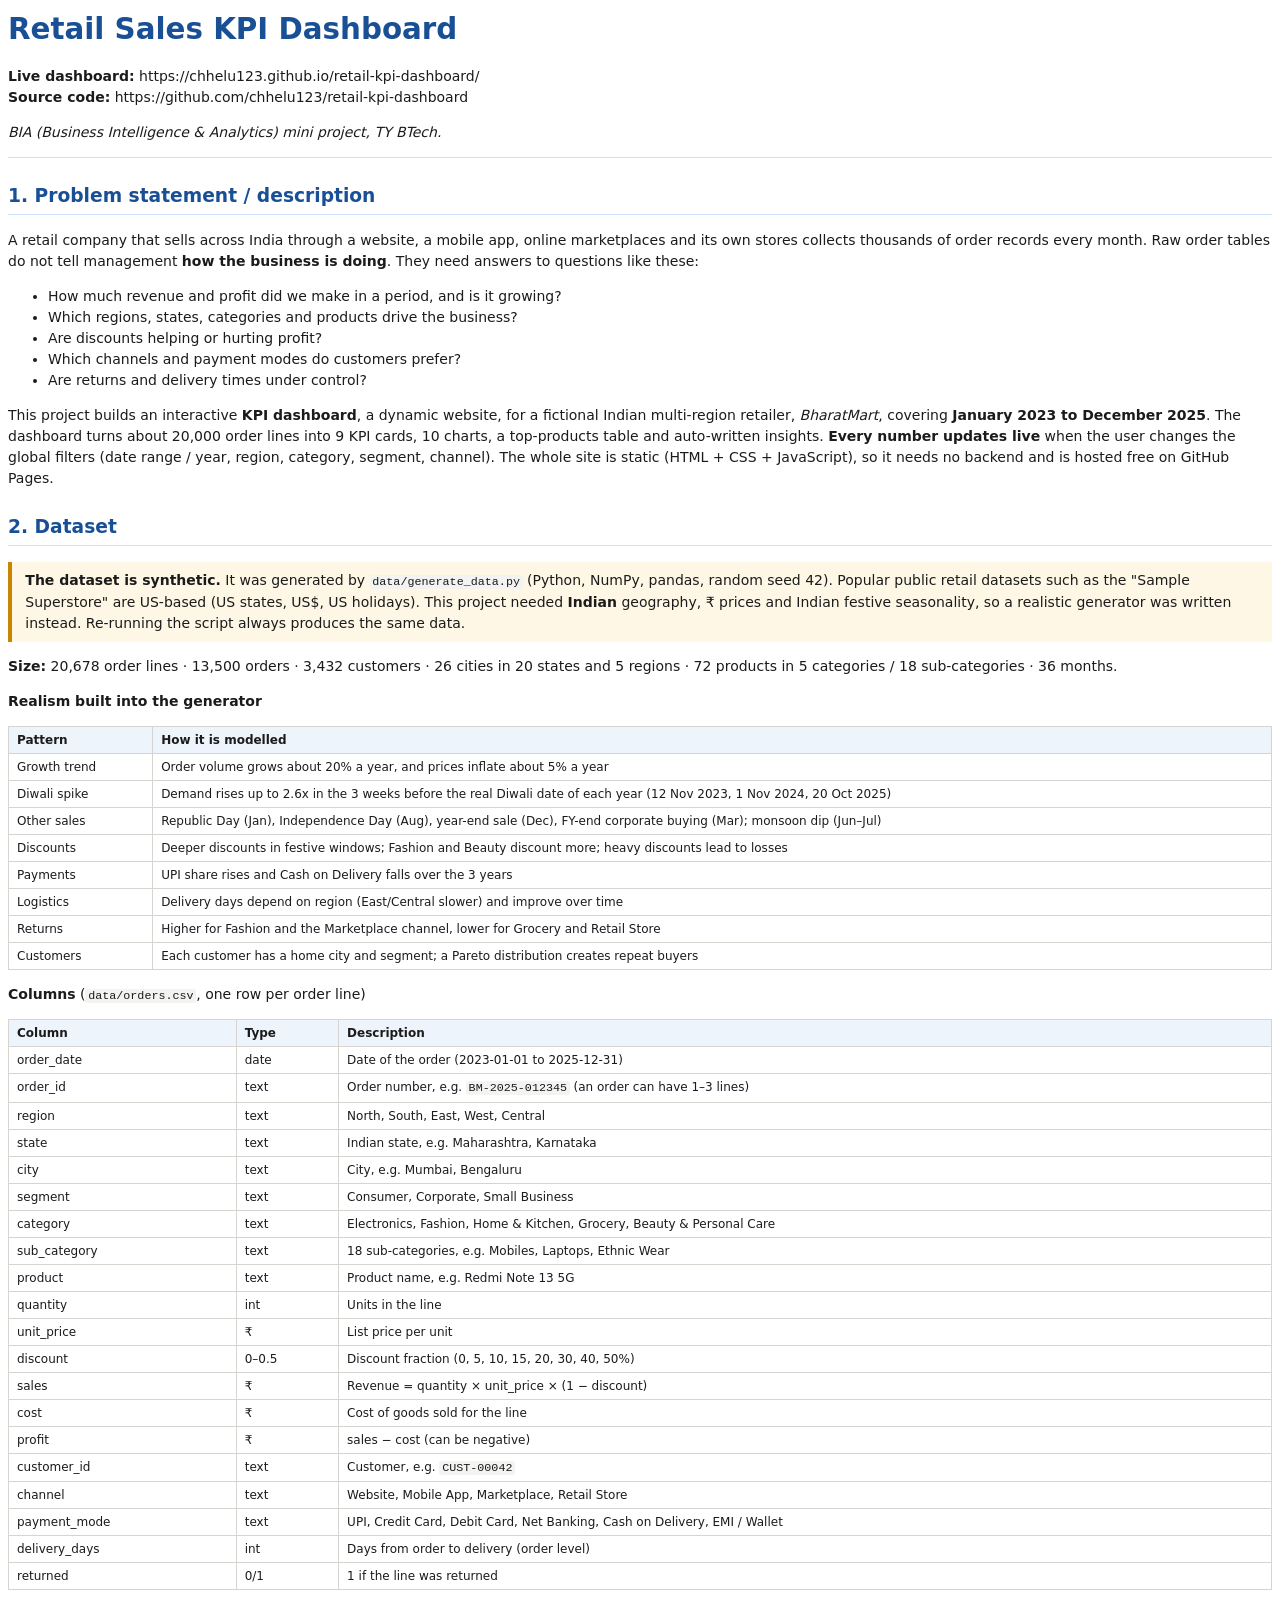
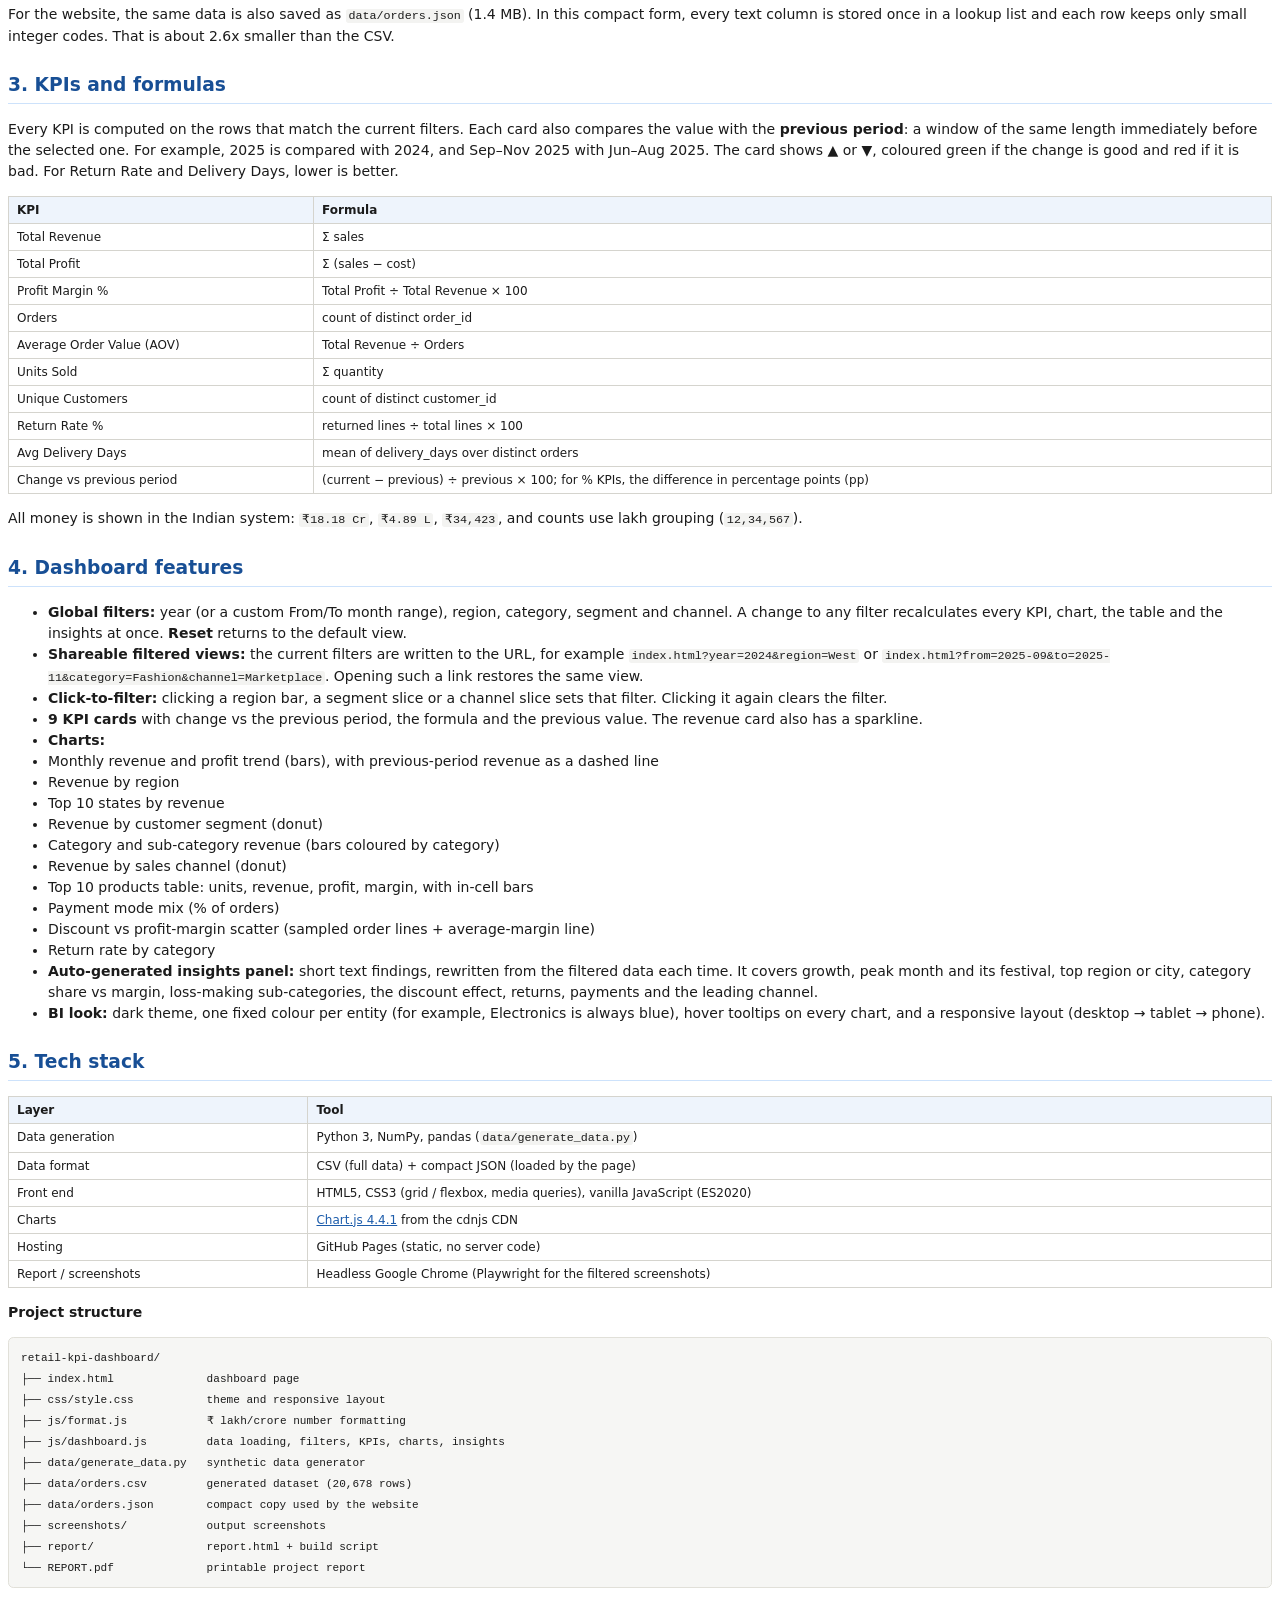
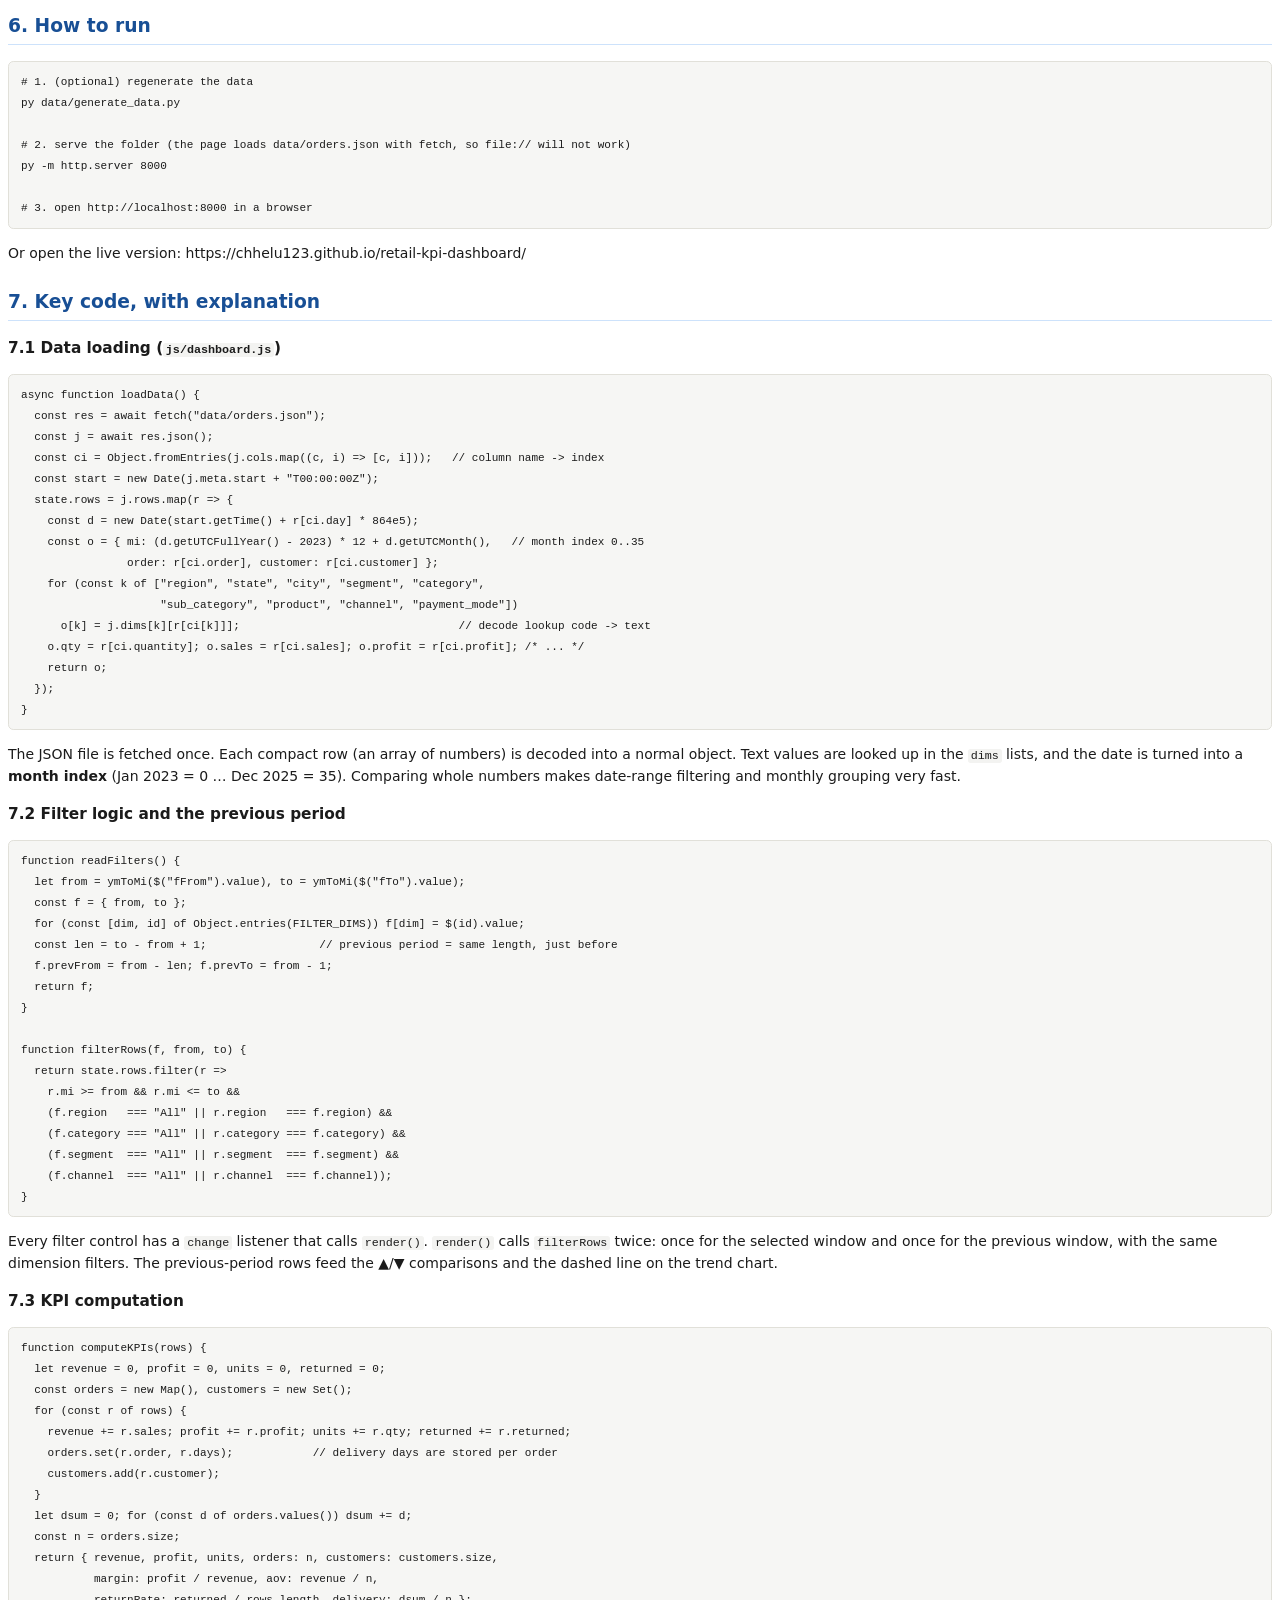
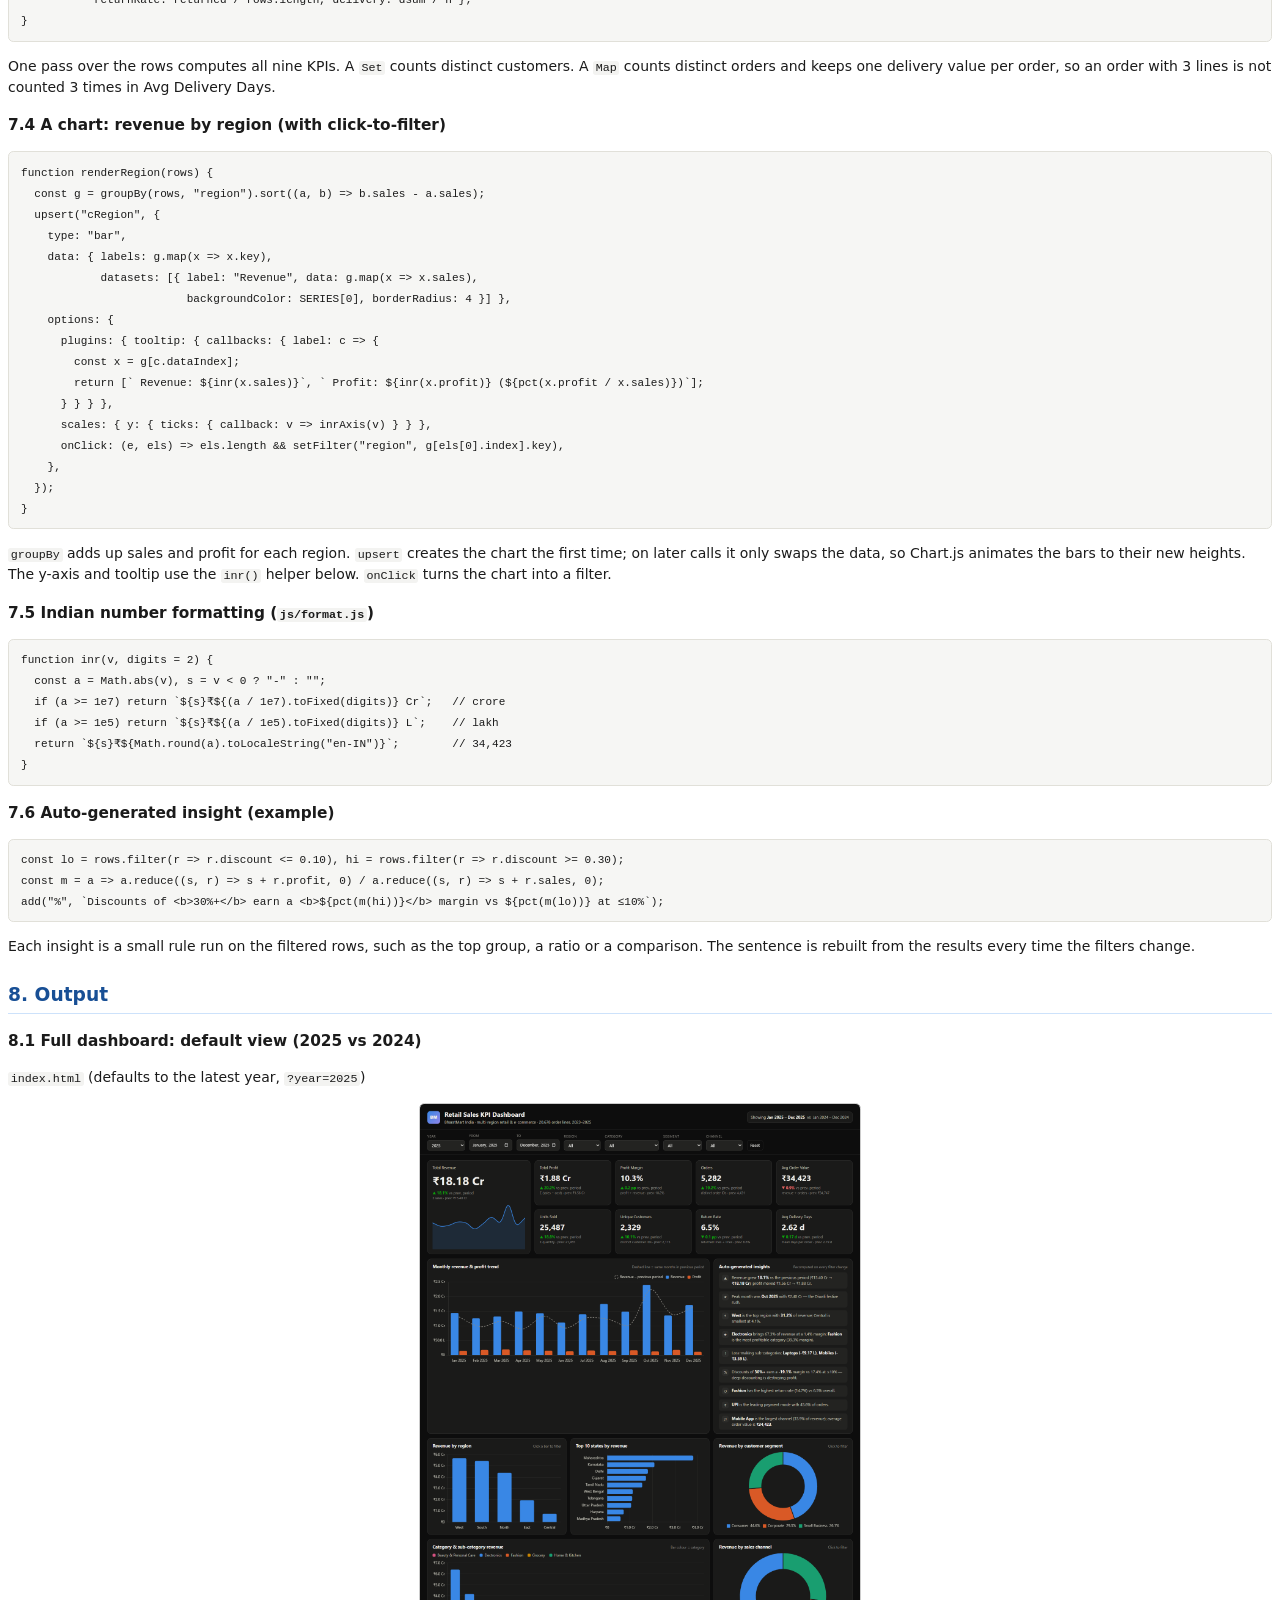
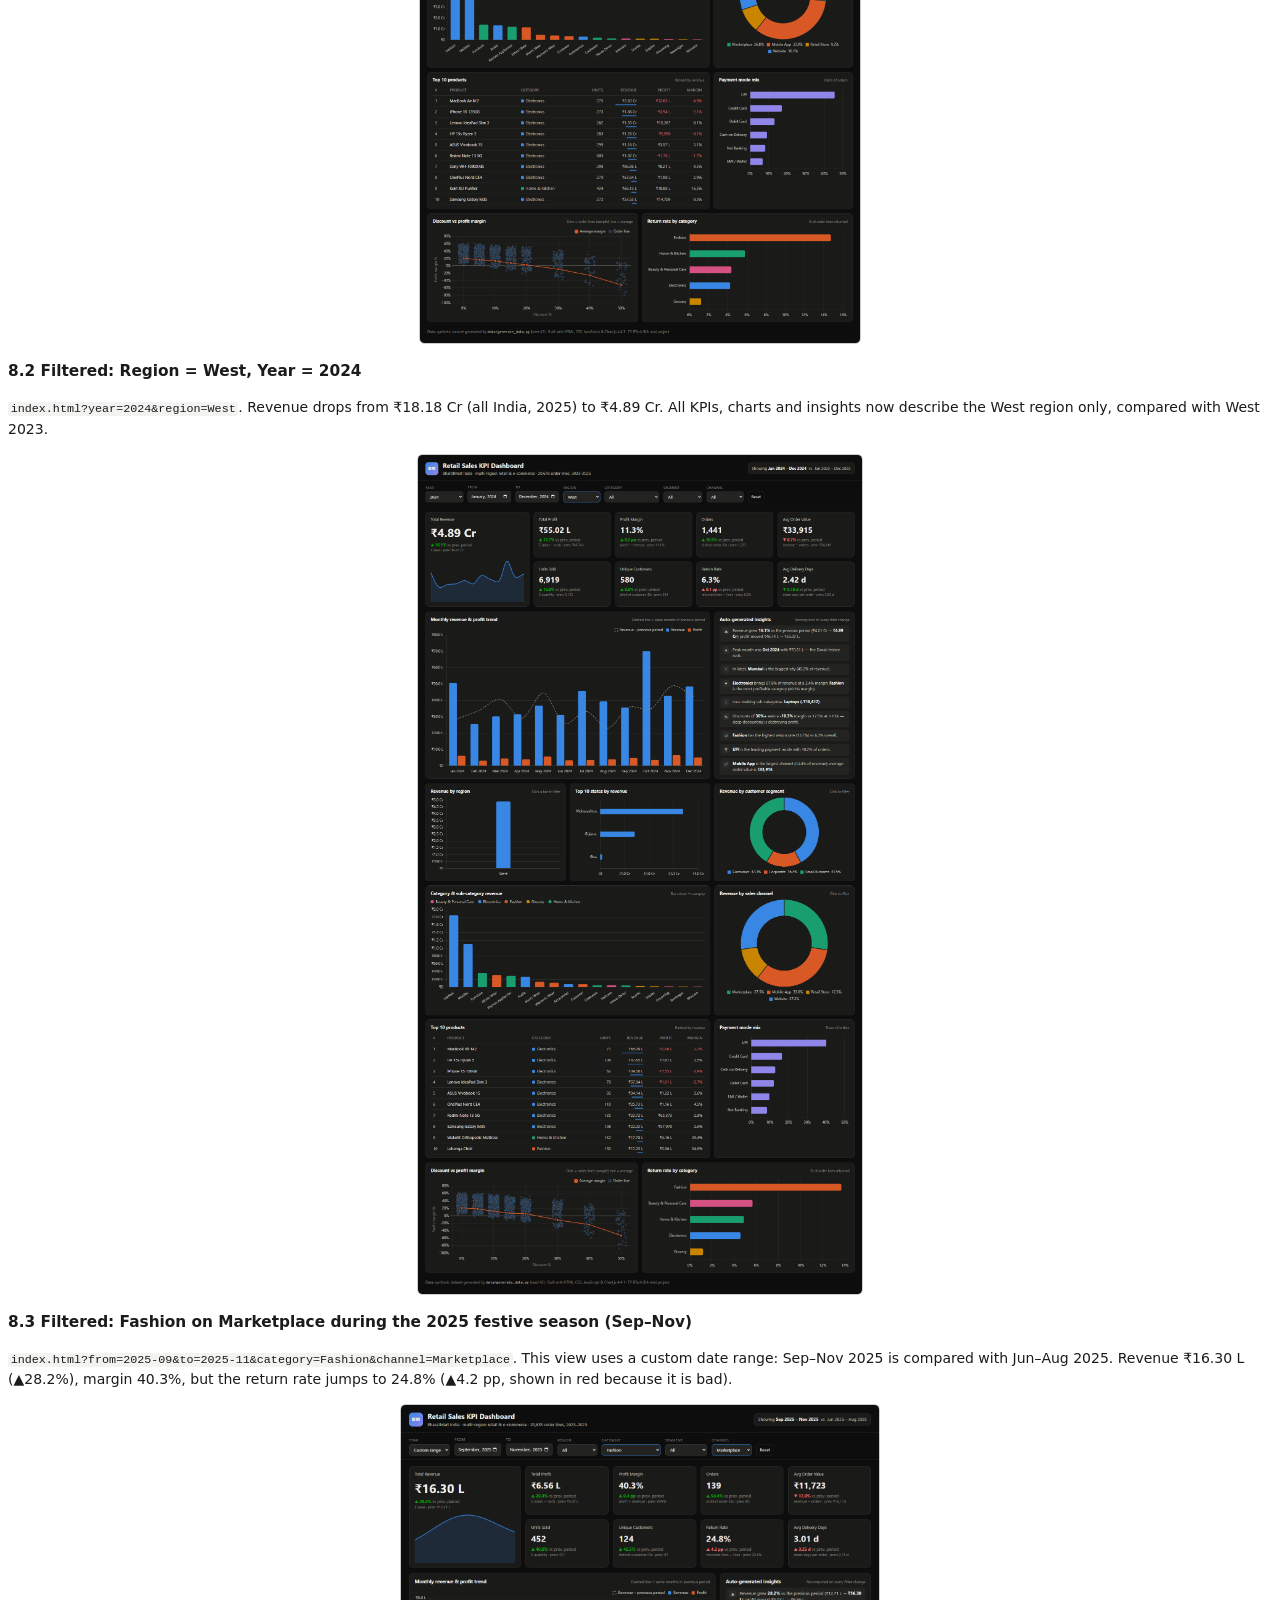
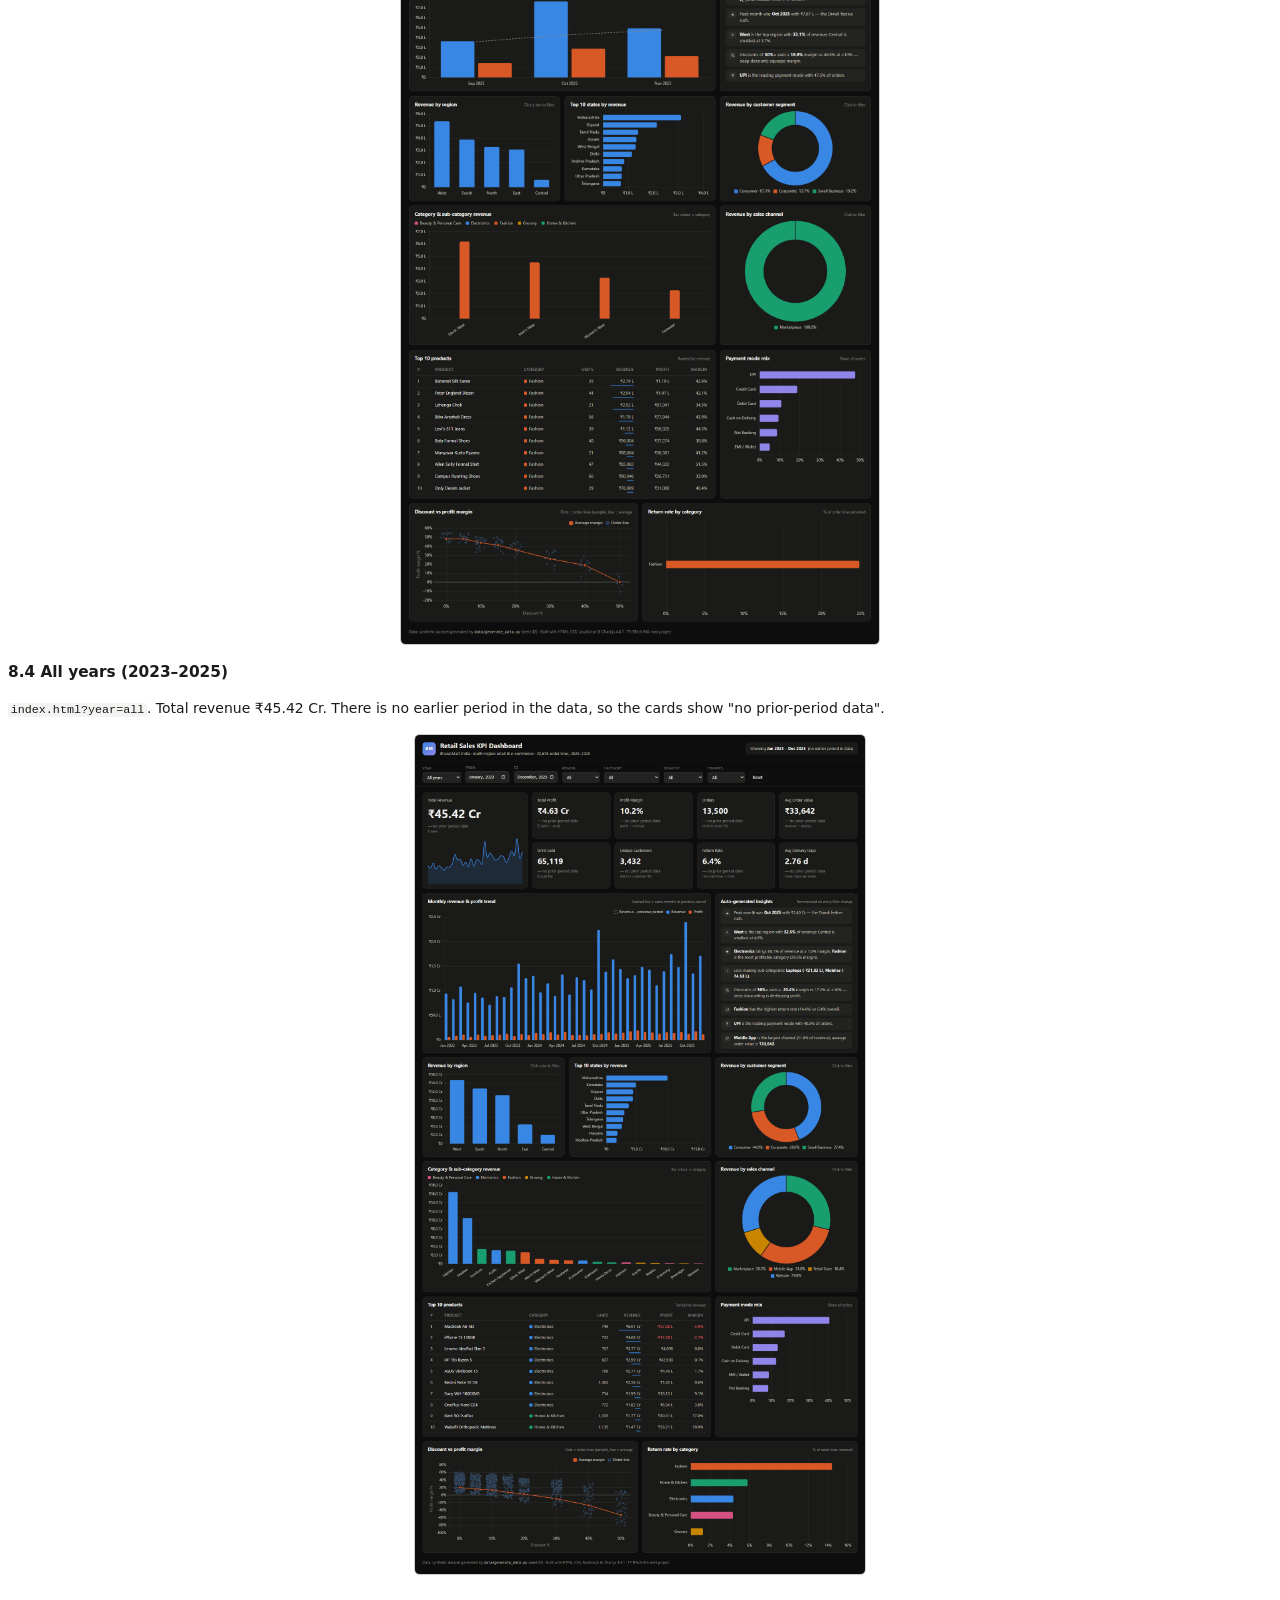
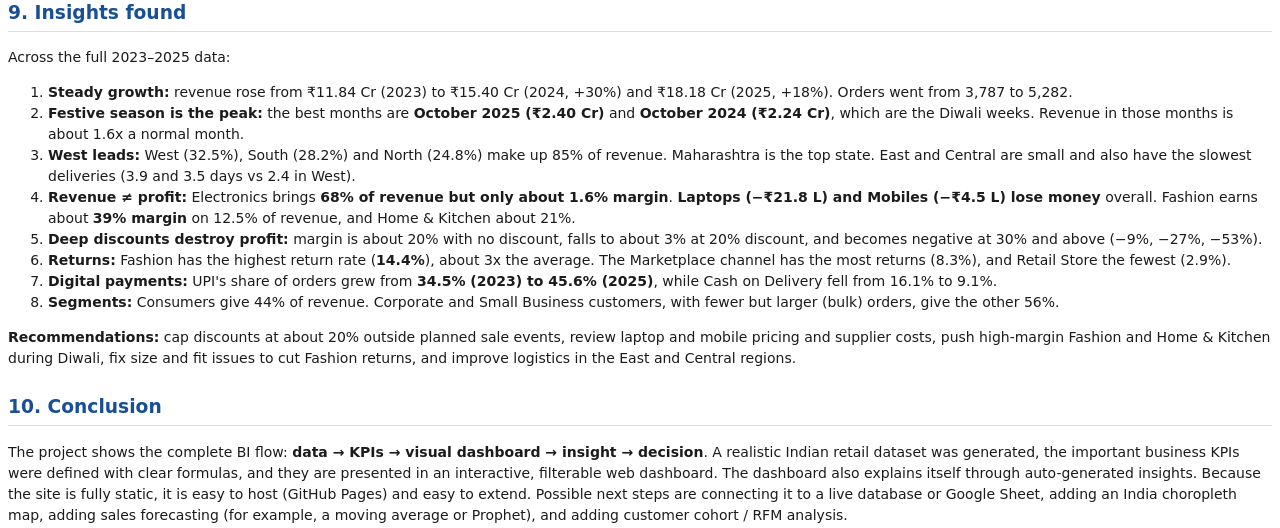
<file: report/report.html>
<!doctype html>
<html lang="en"><head><meta charset="utf-8"><title>Retail Sales KPI Dashboard - Project Report</title>
<style>
@page { size: A4; margin: 16mm 14mm; }
body { font-family: "Segoe UI", system-ui, sans-serif; font-size: 10.5pt; line-height: 1.5; color: #1b1b1b; }
h1 { font-size: 22pt; margin: 0 0 4pt; color: #184f95; }
h2 { font-size: 14pt; color: #184f95; border-bottom: 1.5px solid #cde2fb; padding-bottom: 3pt; margin-top: 18pt; page-break-after: avoid; }
h3 { font-size: 11.5pt; margin: 12pt 0 4pt; page-break-after: avoid; }
table { border-collapse: collapse; width: 100%; margin: 6pt 0 10pt; font-size: 9pt; page-break-inside: auto; }
tr { page-break-inside: avoid; }
th, td { border: 1px solid #d5d4ce; padding: 3pt 6pt; text-align: left; vertical-align: top; }
th { background: #eef4fc; }
code { font-family: Consolas, monospace; font-size: 8.8pt; background: #f3f3f1; padding: 0 2pt; border-radius: 2pt; }
pre { background: #f6f6f4; border: 1px solid #e1e0d9; border-radius: 4pt; padding: 7pt 9pt; white-space: pre-wrap; word-break: break-word; page-break-inside: avoid; }
pre code { background: none; padding: 0; font-size: 8.3pt; }
img { max-width: 100%; max-height: 222mm; width: auto; border: 1px solid #ccc; border-radius: 4pt; display: block; margin: 6pt auto 12pt; }
p:has(> img) { page-break-inside: avoid; }
blockquote { margin: 6pt 0; padding: 6pt 10pt; background: #fff7e6; border-left: 3pt solid #c98500; }
blockquote p { margin: 0; }
hr { border: none; border-top: 1px solid #ddd; }
a { color: #1c5cab; }
h3.shot { page-break-before: always; }
</style></head><body><h1>Retail Sales KPI Dashboard</h1>
<p><strong>Live dashboard:</strong> https://chhelu123.github.io/retail-kpi-dashboard/<br />
<strong>Source code:</strong> https://github.com/chhelu123/retail-kpi-dashboard</p>
<p><em>BIA (Business Intelligence &amp; Analytics) mini project, TY BTech.</em></p>
<hr />
<h2>1. Problem statement / description</h2>
<p>A retail company that sells across India through a website, a mobile app, online
marketplaces and its own stores collects thousands of order records every month.
Raw order tables do not tell management <strong>how the business is doing</strong>. They need
answers to questions like these:</p>
<ul>
<li>How much revenue and profit did we make in a period, and is it growing?</li>
<li>Which regions, states, categories and products drive the business?</li>
<li>Are discounts helping or hurting profit?</li>
<li>Which channels and payment modes do customers prefer?</li>
<li>Are returns and delivery times under control?</li>
</ul>
<p>This project builds an interactive <strong>KPI dashboard</strong>, a dynamic website, for a
fictional Indian multi-region retailer, <em>BharatMart</em>, covering <strong>January 2023 to
December 2025</strong>. The dashboard turns about 20,000 order lines into 9 KPI cards,
10 charts, a top-products table and auto-written insights. <strong>Every number updates
live</strong> when the user changes the global filters (date range / year, region,
category, segment, channel). The whole site is static (HTML + CSS + JavaScript),
so it needs no backend and is hosted free on GitHub Pages.</p>
<h2>2. Dataset</h2>
<blockquote>
<p><strong>The dataset is synthetic.</strong> It was generated by <code>data/generate_data.py</code>
(Python, NumPy, pandas, random seed 42). Popular public retail datasets such as
the "Sample Superstore" are US-based (US states, US$, US holidays). This project
needed <strong>Indian</strong> geography, ₹ prices and Indian festive seasonality, so a
realistic generator was written instead. Re-running the script always produces
the same data.</p>
</blockquote>
<p><strong>Size:</strong> 20,678 order lines · 13,500 orders · 3,432 customers · 26 cities in 20
states and 5 regions · 72 products in 5 categories / 18 sub-categories · 36
months.</p>
<p><strong>Realism built into the generator</strong></p>
<table>
<thead>
<tr>
<th>Pattern</th>
<th>How it is modelled</th>
</tr>
</thead>
<tbody>
<tr>
<td>Growth trend</td>
<td>Order volume grows about 20% a year, and prices inflate about 5% a year</td>
</tr>
<tr>
<td>Diwali spike</td>
<td>Demand rises up to 2.6x in the 3 weeks before the real Diwali date of each year (12 Nov 2023, 1 Nov 2024, 20 Oct 2025)</td>
</tr>
<tr>
<td>Other sales</td>
<td>Republic Day (Jan), Independence Day (Aug), year-end sale (Dec), FY-end corporate buying (Mar); monsoon dip (Jun–Jul)</td>
</tr>
<tr>
<td>Discounts</td>
<td>Deeper discounts in festive windows; Fashion and Beauty discount more; heavy discounts lead to losses</td>
</tr>
<tr>
<td>Payments</td>
<td>UPI share rises and Cash on Delivery falls over the 3 years</td>
</tr>
<tr>
<td>Logistics</td>
<td>Delivery days depend on region (East/Central slower) and improve over time</td>
</tr>
<tr>
<td>Returns</td>
<td>Higher for Fashion and the Marketplace channel, lower for Grocery and Retail Store</td>
</tr>
<tr>
<td>Customers</td>
<td>Each customer has a home city and segment; a Pareto distribution creates repeat buyers</td>
</tr>
</tbody>
</table>
<p><strong>Columns</strong> (<code>data/orders.csv</code>, one row per order line)</p>
<table>
<thead>
<tr>
<th>Column</th>
<th>Type</th>
<th>Description</th>
</tr>
</thead>
<tbody>
<tr>
<td>order_date</td>
<td>date</td>
<td>Date of the order (2023-01-01 to 2025-12-31)</td>
</tr>
<tr>
<td>order_id</td>
<td>text</td>
<td>Order number, e.g. <code>BM-2025-012345</code> (an order can have 1–3 lines)</td>
</tr>
<tr>
<td>region</td>
<td>text</td>
<td>North, South, East, West, Central</td>
</tr>
<tr>
<td>state</td>
<td>text</td>
<td>Indian state, e.g. Maharashtra, Karnataka</td>
</tr>
<tr>
<td>city</td>
<td>text</td>
<td>City, e.g. Mumbai, Bengaluru</td>
</tr>
<tr>
<td>segment</td>
<td>text</td>
<td>Consumer, Corporate, Small Business</td>
</tr>
<tr>
<td>category</td>
<td>text</td>
<td>Electronics, Fashion, Home &amp; Kitchen, Grocery, Beauty &amp; Personal Care</td>
</tr>
<tr>
<td>sub_category</td>
<td>text</td>
<td>18 sub-categories, e.g. Mobiles, Laptops, Ethnic Wear</td>
</tr>
<tr>
<td>product</td>
<td>text</td>
<td>Product name, e.g. Redmi Note 13 5G</td>
</tr>
<tr>
<td>quantity</td>
<td>int</td>
<td>Units in the line</td>
</tr>
<tr>
<td>unit_price</td>
<td>₹</td>
<td>List price per unit</td>
</tr>
<tr>
<td>discount</td>
<td>0–0.5</td>
<td>Discount fraction (0, 5, 10, 15, 20, 30, 40, 50%)</td>
</tr>
<tr>
<td>sales</td>
<td>₹</td>
<td>Revenue = quantity × unit_price × (1 − discount)</td>
</tr>
<tr>
<td>cost</td>
<td>₹</td>
<td>Cost of goods sold for the line</td>
</tr>
<tr>
<td>profit</td>
<td>₹</td>
<td>sales − cost (can be negative)</td>
</tr>
<tr>
<td>customer_id</td>
<td>text</td>
<td>Customer, e.g. <code>CUST-00042</code></td>
</tr>
<tr>
<td>channel</td>
<td>text</td>
<td>Website, Mobile App, Marketplace, Retail Store</td>
</tr>
<tr>
<td>payment_mode</td>
<td>text</td>
<td>UPI, Credit Card, Debit Card, Net Banking, Cash on Delivery, EMI / Wallet</td>
</tr>
<tr>
<td>delivery_days</td>
<td>int</td>
<td>Days from order to delivery (order level)</td>
</tr>
<tr>
<td>returned</td>
<td>0/1</td>
<td>1 if the line was returned</td>
</tr>
</tbody>
</table>
<p>For the website, the same data is also saved as <code>data/orders.json</code> (1.4 MB). In this
compact form, every text column is stored once in a lookup list and each row
keeps only small integer codes. That is about 2.6x smaller than the CSV.</p>
<h2>3. KPIs and formulas</h2>
<p>Every KPI is computed on the rows that match the current filters. Each card also
compares the value with the <strong>previous period</strong>: a window of the same length
immediately before the selected one. For example, 2025 is compared with 2024, and
Sep–Nov 2025 with Jun–Aug 2025. The card shows ▲ or ▼, coloured green if the
change is good and red if it is bad. For Return Rate and Delivery Days, lower is
better.</p>
<table>
<thead>
<tr>
<th>KPI</th>
<th>Formula</th>
</tr>
</thead>
<tbody>
<tr>
<td>Total Revenue</td>
<td>Σ sales</td>
</tr>
<tr>
<td>Total Profit</td>
<td>Σ (sales − cost)</td>
</tr>
<tr>
<td>Profit Margin %</td>
<td>Total Profit ÷ Total Revenue × 100</td>
</tr>
<tr>
<td>Orders</td>
<td>count of distinct order_id</td>
</tr>
<tr>
<td>Average Order Value (AOV)</td>
<td>Total Revenue ÷ Orders</td>
</tr>
<tr>
<td>Units Sold</td>
<td>Σ quantity</td>
</tr>
<tr>
<td>Unique Customers</td>
<td>count of distinct customer_id</td>
</tr>
<tr>
<td>Return Rate %</td>
<td>returned lines ÷ total lines × 100</td>
</tr>
<tr>
<td>Avg Delivery Days</td>
<td>mean of delivery_days over distinct orders</td>
</tr>
<tr>
<td>Change vs previous period</td>
<td>(current − previous) ÷ previous × 100; for % KPIs, the difference in percentage points (pp)</td>
</tr>
</tbody>
</table>
<p>All money is shown in the Indian system: <code>₹18.18 Cr</code>, <code>₹4.89 L</code>, <code>₹34,423</code>, and
counts use lakh grouping (<code>12,34,567</code>).</p>
<h2>4. Dashboard features</h2>
<ul>
<li><strong>Global filters:</strong> year (or a custom From/To month range), region, category,
  segment and channel. A change to any filter recalculates every KPI, chart, the
  table and the insights at once. <strong>Reset</strong> returns to the default view.</li>
<li><strong>Shareable filtered views:</strong> the current filters are written to the URL, for
  example <code>index.html?year=2024&amp;region=West</code> or
  <code>index.html?from=2025-09&amp;to=2025-11&amp;category=Fashion&amp;channel=Marketplace</code>.
  Opening such a link restores the same view.</li>
<li><strong>Click-to-filter:</strong> clicking a region bar, a segment slice or a channel slice
  sets that filter. Clicking it again clears the filter.</li>
<li><strong>9 KPI cards</strong> with change vs the previous period, the formula and the previous
  value. The revenue card also has a sparkline.</li>
<li><strong>Charts:</strong></li>
<li>Monthly revenue and profit trend (bars), with previous-period revenue as a
     dashed line</li>
<li>Revenue by region</li>
<li>Top 10 states by revenue</li>
<li>Revenue by customer segment (donut)</li>
<li>Category and sub-category revenue (bars coloured by category)</li>
<li>Revenue by sales channel (donut)</li>
<li>Top 10 products table: units, revenue, profit, margin, with in-cell bars</li>
<li>Payment mode mix (% of orders)</li>
<li>Discount vs profit-margin scatter (sampled order lines + average-margin line)</li>
<li>Return rate by category</li>
<li><strong>Auto-generated insights panel:</strong> short text findings, rewritten from the
  filtered data each time. It covers growth, peak month and its festival, top
  region or city, category share vs margin, loss-making sub-categories, the
  discount effect, returns, payments and the leading channel.</li>
<li><strong>BI look:</strong> dark theme, one fixed colour per entity (for example, Electronics
  is always blue), hover tooltips on every chart, and a responsive layout
  (desktop → tablet → phone).</li>
</ul>
<h2>5. Tech stack</h2>
<table>
<thead>
<tr>
<th>Layer</th>
<th>Tool</th>
</tr>
</thead>
<tbody>
<tr>
<td>Data generation</td>
<td>Python 3, NumPy, pandas (<code>data/generate_data.py</code>)</td>
</tr>
<tr>
<td>Data format</td>
<td>CSV (full data) + compact JSON (loaded by the page)</td>
</tr>
<tr>
<td>Front end</td>
<td>HTML5, CSS3 (grid / flexbox, media queries), vanilla JavaScript (ES2020)</td>
</tr>
<tr>
<td>Charts</td>
<td><a href="https://www.chartjs.org/">Chart.js 4.4.1</a> from the cdnjs CDN</td>
</tr>
<tr>
<td>Hosting</td>
<td>GitHub Pages (static, no server code)</td>
</tr>
<tr>
<td>Report / screenshots</td>
<td>Headless Google Chrome (Playwright for the filtered screenshots)</td>
</tr>
</tbody>
</table>
<p><strong>Project structure</strong></p>
<pre><code>retail-kpi-dashboard/
├── index.html              dashboard page
├── css/style.css           theme and responsive layout
├── js/format.js            ₹ lakh/crore number formatting
├── js/dashboard.js         data loading, filters, KPIs, charts, insights
├── data/generate_data.py   synthetic data generator
├── data/orders.csv         generated dataset (20,678 rows)
├── data/orders.json        compact copy used by the website
├── screenshots/            output screenshots
├── report/                 report.html + build script
└── REPORT.pdf              printable project report
</code></pre>
<h2>6. How to run</h2>
<pre><code class="language-bash"># 1. (optional) regenerate the data
py data/generate_data.py

# 2. serve the folder (the page loads data/orders.json with fetch, so file:// will not work)
py -m http.server 8000

# 3. open http://localhost:8000 in a browser
</code></pre>
<p>Or open the live version: https://chhelu123.github.io/retail-kpi-dashboard/</p>
<h2>7. Key code, with explanation</h2>
<h3>7.1 Data loading (<code>js/dashboard.js</code>)</h3>
<pre><code class="language-js">async function loadData() {
  const res = await fetch(&quot;data/orders.json&quot;);
  const j = await res.json();
  const ci = Object.fromEntries(j.cols.map((c, i) =&gt; [c, i]));   // column name -&gt; index
  const start = new Date(j.meta.start + &quot;T00:00:00Z&quot;);
  state.rows = j.rows.map(r =&gt; {
    const d = new Date(start.getTime() + r[ci.day] * 864e5);
    const o = { mi: (d.getUTCFullYear() - 2023) * 12 + d.getUTCMonth(),   // month index 0..35
                order: r[ci.order], customer: r[ci.customer] };
    for (const k of [&quot;region&quot;, &quot;state&quot;, &quot;city&quot;, &quot;segment&quot;, &quot;category&quot;,
                     &quot;sub_category&quot;, &quot;product&quot;, &quot;channel&quot;, &quot;payment_mode&quot;])
      o[k] = j.dims[k][r[ci[k]]];                                 // decode lookup code -&gt; text
    o.qty = r[ci.quantity]; o.sales = r[ci.sales]; o.profit = r[ci.profit]; /* ... */
    return o;
  });
}
</code></pre>
<p>The JSON file is fetched once. Each compact row (an array of numbers) is decoded
into a normal object. Text values are looked up in the <code>dims</code> lists, and the date
is turned into a <strong>month index</strong> (Jan 2023 = 0 … Dec 2025 = 35). Comparing whole
numbers makes date-range filtering and monthly grouping very fast.</p>
<h3>7.2 Filter logic and the previous period</h3>
<pre><code class="language-js">function readFilters() {
  let from = ymToMi($(&quot;fFrom&quot;).value), to = ymToMi($(&quot;fTo&quot;).value);
  const f = { from, to };
  for (const [dim, id] of Object.entries(FILTER_DIMS)) f[dim] = $(id).value;
  const len = to - from + 1;                 // previous period = same length, just before
  f.prevFrom = from - len; f.prevTo = from - 1;
  return f;
}

function filterRows(f, from, to) {
  return state.rows.filter(r =&gt;
    r.mi &gt;= from &amp;&amp; r.mi &lt;= to &amp;&amp;
    (f.region   === &quot;All&quot; || r.region   === f.region) &amp;&amp;
    (f.category === &quot;All&quot; || r.category === f.category) &amp;&amp;
    (f.segment  === &quot;All&quot; || r.segment  === f.segment) &amp;&amp;
    (f.channel  === &quot;All&quot; || r.channel  === f.channel));
}
</code></pre>
<p>Every filter control has a <code>change</code> listener that calls <code>render()</code>. <code>render()</code>
calls <code>filterRows</code> twice: once for the selected window and once for the
previous window, with the same dimension filters. The previous-period rows feed
the ▲/▼ comparisons and the dashed line on the trend chart.</p>
<h3>7.3 KPI computation</h3>
<pre><code class="language-js">function computeKPIs(rows) {
  let revenue = 0, profit = 0, units = 0, returned = 0;
  const orders = new Map(), customers = new Set();
  for (const r of rows) {
    revenue += r.sales; profit += r.profit; units += r.qty; returned += r.returned;
    orders.set(r.order, r.days);            // delivery days are stored per order
    customers.add(r.customer);
  }
  let dsum = 0; for (const d of orders.values()) dsum += d;
  const n = orders.size;
  return { revenue, profit, units, orders: n, customers: customers.size,
           margin: profit / revenue, aov: revenue / n,
           returnRate: returned / rows.length, delivery: dsum / n };
}
</code></pre>
<p>One pass over the rows computes all nine KPIs. A <code>Set</code> counts distinct customers.
A <code>Map</code> counts distinct orders and keeps one delivery value per order, so an
order with 3 lines is not counted 3 times in Avg Delivery Days.</p>
<h3>7.4 A chart: revenue by region (with click-to-filter)</h3>
<pre><code class="language-js">function renderRegion(rows) {
  const g = groupBy(rows, &quot;region&quot;).sort((a, b) =&gt; b.sales - a.sales);
  upsert(&quot;cRegion&quot;, {
    type: &quot;bar&quot;,
    data: { labels: g.map(x =&gt; x.key),
            datasets: [{ label: &quot;Revenue&quot;, data: g.map(x =&gt; x.sales),
                         backgroundColor: SERIES[0], borderRadius: 4 }] },
    options: {
      plugins: { tooltip: { callbacks: { label: c =&gt; {
        const x = g[c.dataIndex];
        return [` Revenue: ${inr(x.sales)}`, ` Profit: ${inr(x.profit)} (${pct(x.profit / x.sales)})`];
      } } } },
      scales: { y: { ticks: { callback: v =&gt; inrAxis(v) } } },
      onClick: (e, els) =&gt; els.length &amp;&amp; setFilter(&quot;region&quot;, g[els[0].index].key),
    },
  });
}
</code></pre>
<p><code>groupBy</code> adds up sales and profit for each region. <code>upsert</code> creates the chart the
first time; on later calls it only swaps the data, so Chart.js animates the bars
to their new heights. The y-axis and tooltip use the <code>inr()</code> helper below.
<code>onClick</code> turns the chart into a filter.</p>
<h3>7.5 Indian number formatting (<code>js/format.js</code>)</h3>
<pre><code class="language-js">function inr(v, digits = 2) {
  const a = Math.abs(v), s = v &lt; 0 ? &quot;-&quot; : &quot;&quot;;
  if (a &gt;= 1e7) return `${s}₹${(a / 1e7).toFixed(digits)} Cr`;   // crore
  if (a &gt;= 1e5) return `${s}₹${(a / 1e5).toFixed(digits)} L`;    // lakh
  return `${s}₹${Math.round(a).toLocaleString(&quot;en-IN&quot;)}`;        // 34,423
}
</code></pre>
<h3>7.6 Auto-generated insight (example)</h3>
<pre><code class="language-js">const lo = rows.filter(r =&gt; r.discount &lt;= 0.10), hi = rows.filter(r =&gt; r.discount &gt;= 0.30);
const m = a =&gt; a.reduce((s, r) =&gt; s + r.profit, 0) / a.reduce((s, r) =&gt; s + r.sales, 0);
add(&quot;%&quot;, `Discounts of &lt;b&gt;30%+&lt;/b&gt; earn a &lt;b&gt;${pct(m(hi))}&lt;/b&gt; margin vs ${pct(m(lo))} at ≤10%`);
</code></pre>
<p>Each insight is a small rule run on the filtered rows, such as the top group, a
ratio or a comparison. The sentence is rebuilt from the results every time the
filters change.</p>
<h2>8. Output</h2>
<h3 class="shot">8.1 Full dashboard: default view (2025 vs 2024)</h3>
<p><code>index.html</code> (defaults to the latest year, <code>?year=2025</code>)</p>
<p><img alt="Full dashboard 2025" src="../screenshots/01_dashboard_full_2025.png" /></p>
<h3 class="shot">8.2 Filtered: Region = West, Year = 2024</h3>
<p><code>index.html?year=2024&amp;region=West</code>. Revenue drops from ₹18.18 Cr (all India, 2025)
to ₹4.89 Cr. All KPIs, charts and insights now describe the West region only,
compared with West 2023.</p>
<p><img alt="West 2024" src="../screenshots/02_filtered_west_2024.png" /></p>
<h3 class="shot">8.3 Filtered: Fashion on Marketplace during the 2025 festive season (Sep–Nov)</h3>
<p><code>index.html?from=2025-09&amp;to=2025-11&amp;category=Fashion&amp;channel=Marketplace</code>. This
view uses a custom date range: Sep–Nov 2025 is compared with Jun–Aug 2025.
Revenue ₹16.30 L (▲28.2%), margin 40.3%, but the return rate jumps to 24.8%
(▲4.2 pp, shown in red because it is bad).</p>
<p><img alt="Fashion Marketplace festive" src="../screenshots/03_filtered_fashion_marketplace_festive.png" /></p>
<h3 class="shot">8.4 All years (2023–2025)</h3>
<p><code>index.html?year=all</code>. Total revenue ₹45.42 Cr. There is no earlier period in the
data, so the cards show "no prior-period data".</p>
<p><img alt="All years" src="../screenshots/04_all_years.png" /></p>
<h2>9. Insights found</h2>
<p>Across the full 2023–2025 data:</p>
<ol>
<li><strong>Steady growth:</strong> revenue rose from ₹11.84 Cr (2023) to ₹15.40 Cr (2024, +30%)
   and ₹18.18 Cr (2025, +18%). Orders went from 3,787 to 5,282.</li>
<li><strong>Festive season is the peak:</strong> the best months are <strong>October 2025 (₹2.40 Cr)</strong>
   and <strong>October 2024 (₹2.24 Cr)</strong>, which are the Diwali weeks. Revenue in those
   months is about 1.6x a normal month.</li>
<li><strong>West leads:</strong> West (32.5%), South (28.2%) and North (24.8%) make up 85% of
   revenue. Maharashtra is the top state. East and Central are small and also have
   the slowest deliveries (3.9 and 3.5 days vs 2.4 in West).</li>
<li><strong>Revenue ≠ profit:</strong> Electronics brings <strong>68% of revenue but only about 1.6%
   margin</strong>. <strong>Laptops (−₹21.8 L) and Mobiles (−₹4.5 L) lose money</strong> overall.
   Fashion earns about <strong>39% margin</strong> on 12.5% of revenue, and Home &amp; Kitchen about
   21%.</li>
<li><strong>Deep discounts destroy profit:</strong> margin is about 20% with no discount, falls
   to about 3% at 20% discount, and becomes negative at 30% and above (−9%, −27%,
   −53%).</li>
<li><strong>Returns:</strong> Fashion has the highest return rate (<strong>14.4%</strong>), about 3x the
   average. The Marketplace channel has the most returns (8.3%), and Retail Store
   the fewest (2.9%).</li>
<li><strong>Digital payments:</strong> UPI's share of orders grew from <strong>34.5% (2023) to 45.6%
   (2025)</strong>, while Cash on Delivery fell from 16.1% to 9.1%.</li>
<li><strong>Segments:</strong> Consumers give 44% of revenue. Corporate and Small Business
   customers, with fewer but larger (bulk) orders, give the other 56%.</li>
</ol>
<p><strong>Recommendations:</strong> cap discounts at about 20% outside planned sale events,
review laptop and mobile pricing and supplier costs, push high-margin Fashion and
Home &amp; Kitchen during Diwali, fix size and fit issues to cut Fashion returns, and
improve logistics in the East and Central regions.</p>
<h2>10. Conclusion</h2>
<p>The project shows the complete BI flow: <strong>data → KPIs → visual dashboard →
insight → decision</strong>. A realistic Indian retail dataset was generated, the
important business KPIs were defined with clear formulas, and they are presented
in an interactive, filterable web dashboard. The dashboard also explains itself
through auto-generated insights. Because the site is fully static, it is easy to
host (GitHub Pages) and easy to extend. Possible next steps are connecting it to a
live database or Google Sheet, adding an India choropleth map, adding sales
forecasting (for example, a moving average or Prophet), and adding customer
cohort / RFM analysis.</p></body></html>
</file>
